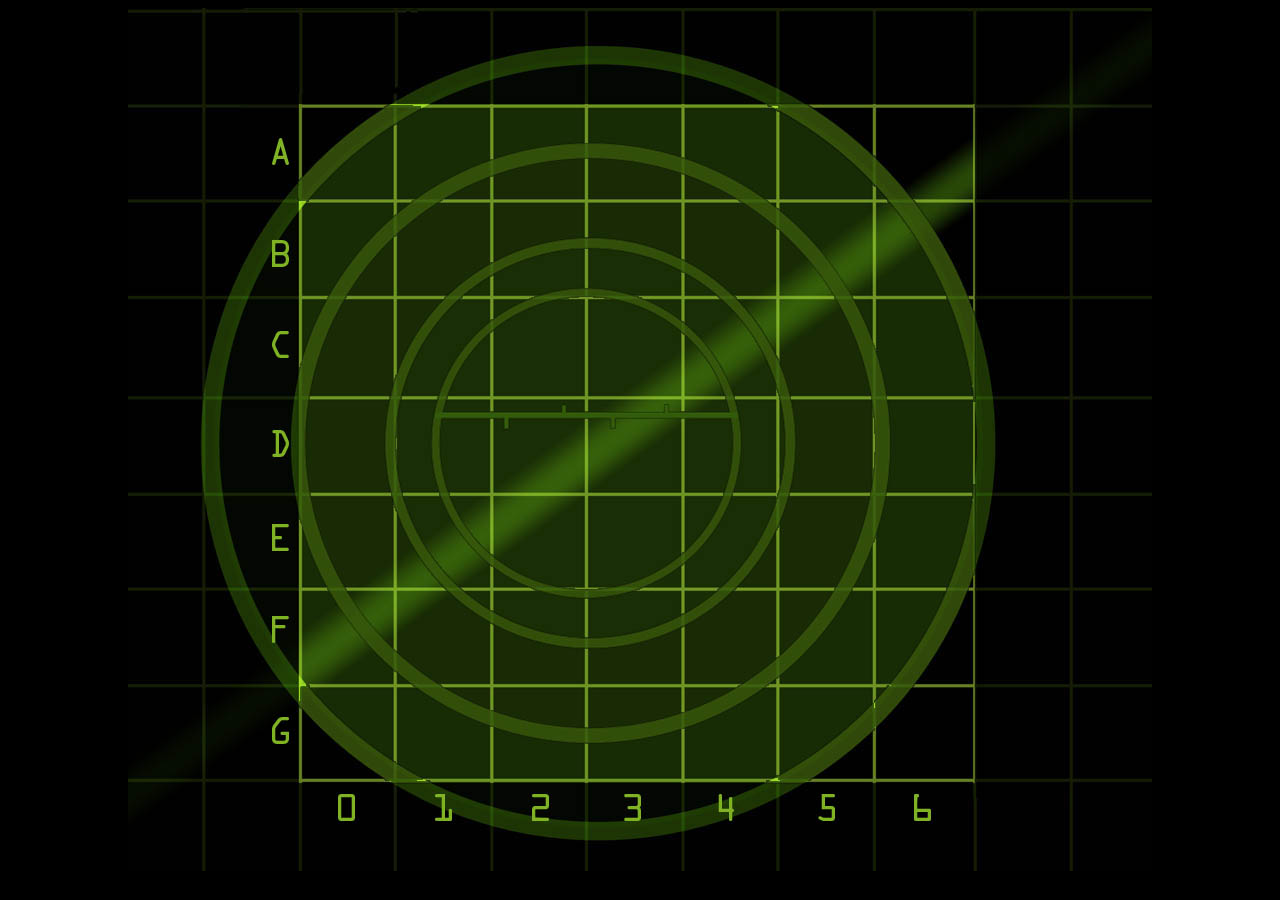
<file: public_html/index.html>
<!DOCTYPE html>
<!--
To change this license header, choose License Headers in Project Properties.
To change this template file, choose Tools | Templates
and open the template in the editor.
-->
<html>
  <head>
    <title>Modified Battleship</title>
    <meta charset="UTF-8">
    <meta name="viewport" content="width=device-width, initial-scale=1.0">
    <link rel="stylesheet" href="battleship.css">
  </head>
  <body>
    <div id="board">
      <table>
        <tr>
          <td id="00"></td><td id="01"></td><td id="02"></td><td id="03">
          </td><td id="04"></td> <td id="05"></td><td id="06"></td>
        </tr>
        <tr>
          <td id="10"></td><td id="11"></td><td id="12"></td><td id="13"></td>
          <td id="14"></td> <td id="15"></td><td id="16"></td>
        </tr>
        <tr>
          <td id="20"></td><td id="21"></td><td id="22"></td><td id="23"></td>
          <td id="24"></td> <td id="25"></td><td id="26"></td>
        </tr>
        <tr>
          <td id="30"></td><td id="31"></td><td id="32"></td><td id="33"></td>
          <td id="34"></td> <td id="35"></td><td id="36"></td>
        </tr>
        <tr>
          <td id="40"></td><td id="41"></td><td id="42"></td><td id="43"></td>
          <td id="44"></td> <td id="45"></td><td id="46"></td>
        </tr>
        <tr>
          <td id="50"></td><td id="51"></td><td id="52"></td><td id="53"></td>
          <td id="54"></td> <td id="55"></td><td id="56"></td>
        </tr>
        <tr>
          <td id="60"></td><td id="61"></td><td id="62"></td><td id="63"></td>
          <td id="64"></td> <td id="65"></td><td id="66"></td>
        </tr>
      </table>
    </div>
    <script src="battleship.js"> </script>
  </body>
</html>
</file>
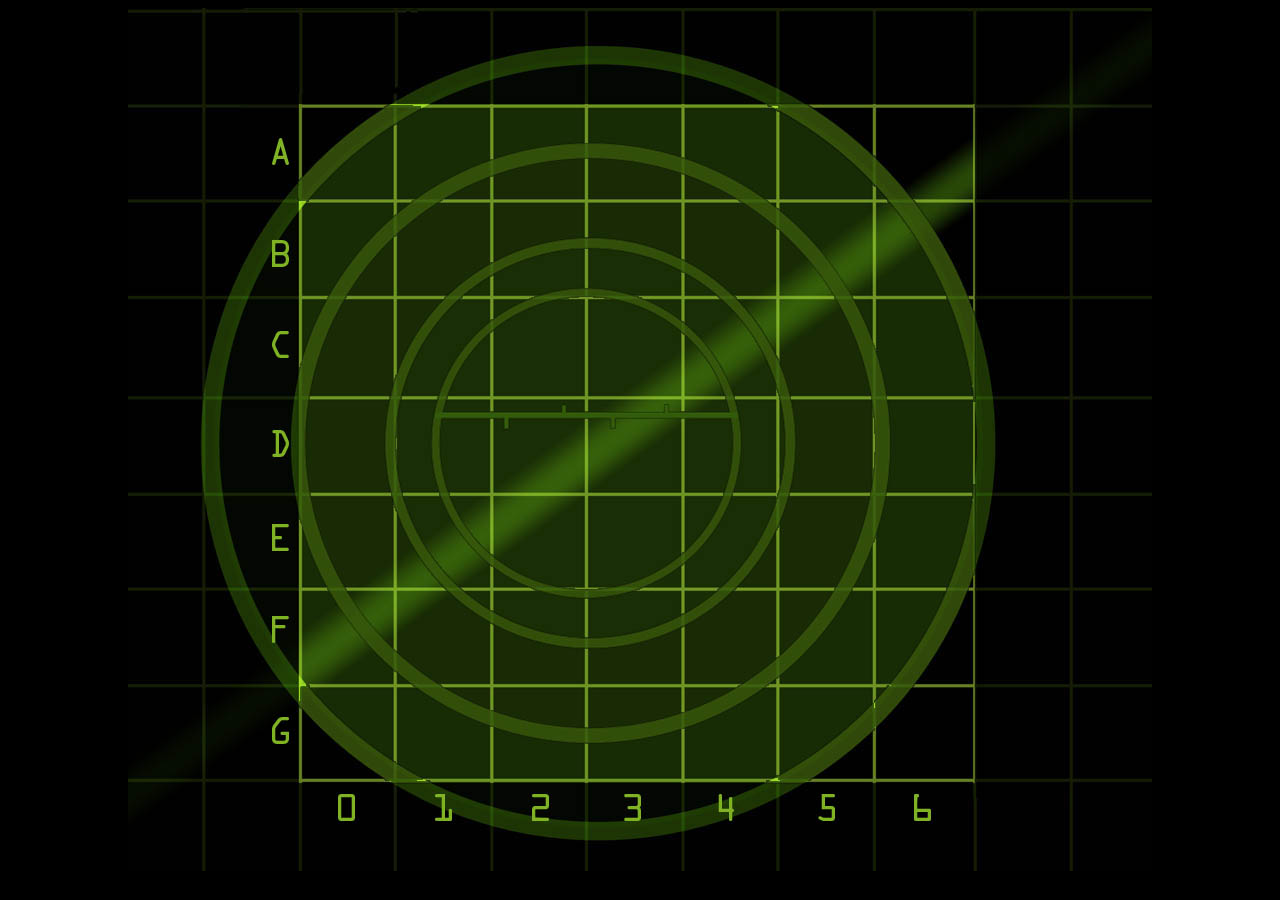
<file: public_html/battleship.html>
<!DOCTYPE html>

<html>
  <head>
    <title>Modified Battleship</title>
    <meta charset="UTF-8">
    <meta name="viewport" content="width=device-width, initial-scale=1.0">
    <link rel="stylesheet" href="battleship.css">
  </head>
  <body>
    <audio id="boom" preload="auto" src="boom.mp3"></audio>
    <div id="board">
      <table>
        <tr>
          <td id="00"></td><td id="01"></td><td id="02"></td><td id="03">
          </td><td id="04"></td> <td id="05"></td><td id="06"></td>
        </tr>
        <tr>
          <td id="10"></td><td id="11"></td><td id="12"></td><td id="13"></td>
          <td id="14"></td> <td id="15"></td><td id="16"></td>
        </tr>
        <tr>
          <td id="20"></td><td id="21"></td><td id="22"></td><td id="23"></td>
          <td id="24"></td> <td id="25"></td><td id="26"></td>
        </tr>
        <tr>
          <td id="30"></td><td id="31"></td><td id="32"></td><td id="33"></td>
          <td id="34"></td> <td id="35"></td><td id="36"></td>
        </tr>
        <tr>
          <td id="40"></td><td id="41"></td><td id="42"></td><td id="43"></td>
          <td id="44"></td> <td id="45"></td><td id="46"></td>
        </tr>
        <tr>
          <td id="50"></td><td id="51"></td><td id="52"></td><td id="53"></td>
          <td id="54"></td> <td id="55"></td><td id="56"></td>
        </tr>
        <tr>
          <td id="60"></td><td id="61"></td><td id="62"></td><td id="63"></td>
          <td id="64"></td> <td id="65"></td><td id="66"></td>
        </tr>
      </table>
    </div>
    <script src="https://ajax.googleapis.com/ajax/libs/jquery/2.1.4/jquery.min.js"></script>
    <script src="battleship.js"> </script>
  </body>
</html>
</file>
<file: public_html/battleship.css>
/* 
  Created on : Apr 23, 2015, 9:21:22 AM
  Author     : joel
*/

@font-face { font-family: slkscr; src: url('slkscr.ttf'); } 

div#board {
  position: relative;
  width: 1024px;
  height: 863px;
  margin: auto;
  background: url("board.jpg") no-repeat;
}

div#gameover {
  background-color: black;
  margin: auto;
  color: green;
  font-family: slkscr;
  font-size: 500%;
  position: absolute;
  top: 50%;
  left: 50%;
  transform: translateX(-50%) translateY(-50%);
}

body {
  background-color: black;
}

td {
  width: 94px;
  height: 94px;
}

table {
  position: absolute;
  left: 173px;
  top: 98px;
  border-spacing: 0px;
}

.hit {
  background: url("ship.png") no-repeat center center;
}

.miss {
  background: url("miss.png") no-repeat center center;
}
</file>
